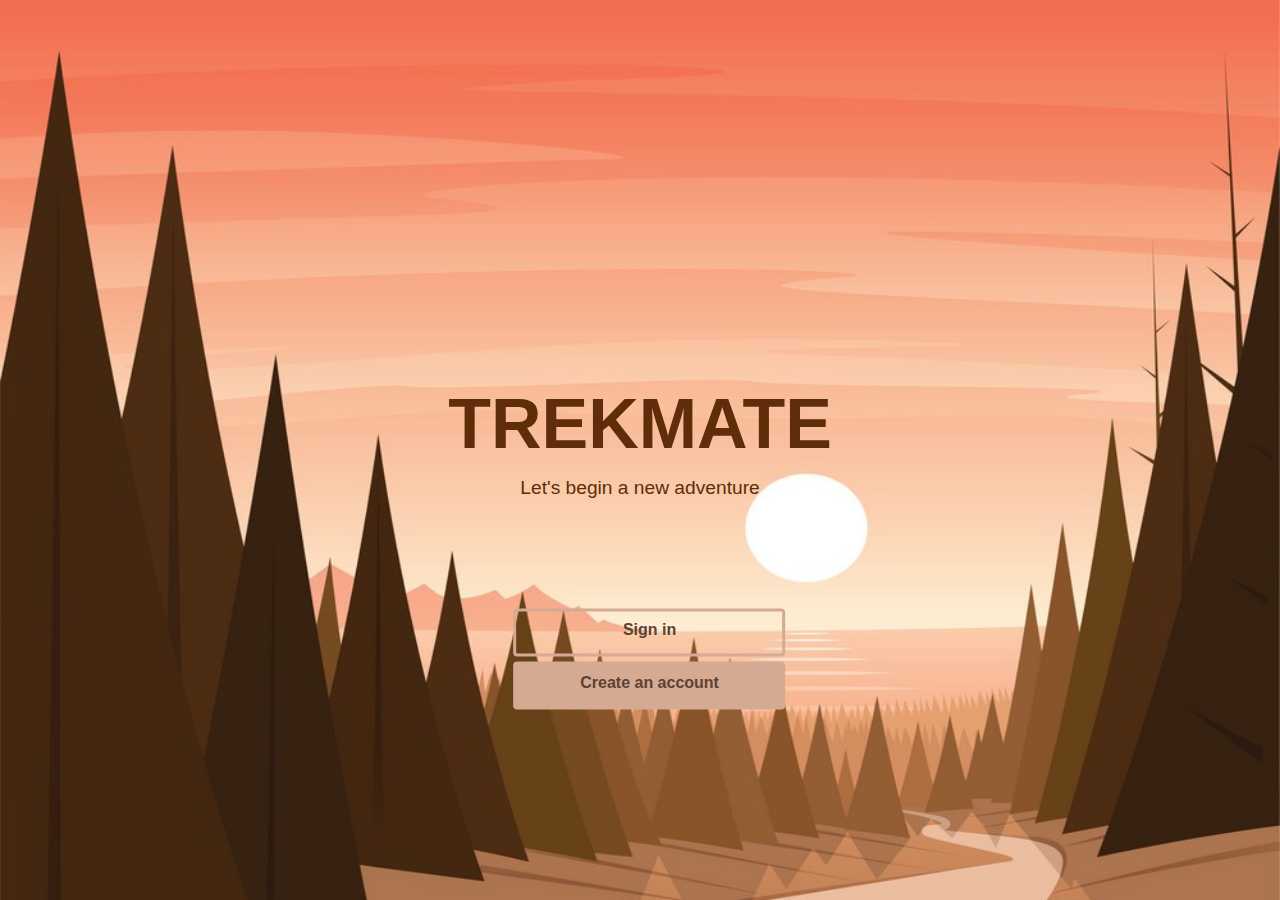
<file: index.html>
<!DOCTYPE html>
<html>
<head>
    <link rel="stylesheet" type="text/css" href="style.css">
    <meta name="viewport" content="width=device-width, initial-scale=1.0">
    <link href="https://fonts.googleapis.com/css2?family=Crimson+Text:ital,wght@0,400;1,600&display=swap"
        rel="stylesheet">
    <link rel="stylesheet" href="https://maxcdn.bootstrapcdn.com/bootstrap/4.5.0/css/bootstrap.min.css">
    <script src="https://ajax.googleapis.com/ajax/libs/jquery/3.5.1/jquery.min.js"></script>
    <script src="https://cdnjs.cloudflare.com/ajax/libs/popper.js/1.16.0/umd/popper.min.js"></script>
    <script src="https://maxcdn.bootstrapcdn.com/bootstrap/4.5.0/js/bootstrap.min.js"></script>
    <style>
        .body {
            font-family: 'Poppins', sans-serif;
            font-size: 20px;
            font-weight: 600;
        }
    </style>
</head>
 <title>Trekkmate</title>
<body>
    <div class="container-fluid">
        <div class="row art">
            <img src="photos/Background.jpg" style="height:100vh;width:100vw">
            <div class="centered">
                <H6 class="bold" style="font-size: 70px ;color: rgb(95, 45, 9);">TREKMATE</H6>
                <p style="font-size:larger;color: rgb(95, 45, 9);">Let's begin a new adventure</p> 
                <div class="low"> 
                    <a href="signIn.php" target="_blank" class="btn borderbox" style="border-color: #D5AA93;  border-width: 0.2rem;margin-bottom:5px;color:  #5C4230;font-weight: bold;"> Sign in </a>
                    
                    <a href="signup.php" target="_blank" class="btn borderbox" style="border-color:#D5AA93;  border-width: 0.2rem;  background-color: #D5AA93;color:  #5C4230;font-weight: bold;"> Create an account</a>
                </div>
            </div>
        </div>
    </div>
</body>
</html>
</file>
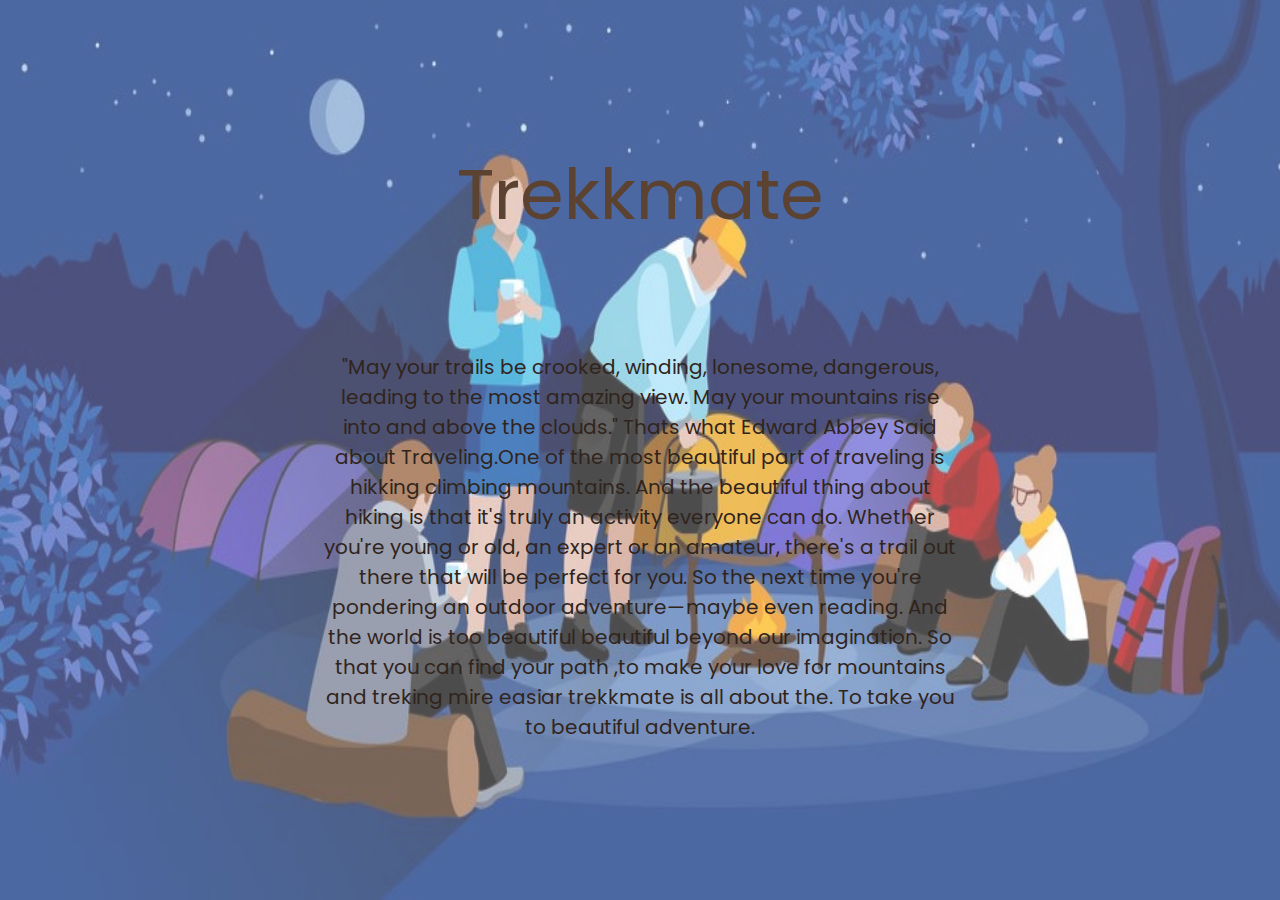
<file: about.html>
<!DOCTYPE html>
<html>
<head>
    <meta name="viewport" content="width=device-width, initial-scale=1.0">
    <link rel="stylesheet" type="text/css" href="about.css">
    <link href="https://fonts.googleapis.com/css2?family=Poppins:wght@300;400&display=swap" rel="stylesheet">
    
    <link rel="stylesheet" href="https://maxcdn.bootstrapcdn.com/bootstrap/4.5.0/css/bootstrap.min.css">
    <script src="https://ajax.googleapis.com/ajax/libs/jquery/3.5.1/jquery.min.js"></script>
    <script src="https://cdnjs.cloudflare.com/ajax/libs/popper.js/1.16.0/umd/popper.min.js"></script>
    <script src="https://maxcdn.bootstrapcdn.com/bootstrap/4.5.0/js/bootstrap.min.js"></script>
    <style>
    
    </style>
    </head>
    <title>about</title>
    <body>
        <div class="container-fluid">
            <div class="row opa">
                <img src="photos/Footer_Background.jpg" style="opacity: 70%;  height:100vh;width:100vw">
                <div class="centered1 title">
                   <h>Trekkmate</h> 
                   <br><br>
                   <p style="font-size: 20px;color: #30241c;">"May your trails be crooked, winding, lonesome, dangerous, leading to the most amazing view. 
                    May your mountains rise into and above the clouds." 
                    Thats what Edward Abbey Said about Traveling.One of the most beautiful part of traveling is hikking climbing mountains.
                    And the beautiful thing about hiking is that it's truly an activity everyone can do. 
                    Whether you're young or old, an expert or an amateur, there's a trail out there that will be perfect for you. 
                    So the next time you're pondering an outdoor adventure—maybe even reading.
                    And the world is too beautiful beautiful beyond our imagination.
                    So that you can find your path ,to make your love for mountains and treking mire easiar trekkmate is all about the.
                    To take you to beautiful adventure.
                  </p>

            
                
            
                </div>
         </div>
        </div>
     </body>
    
 </html>
</file>
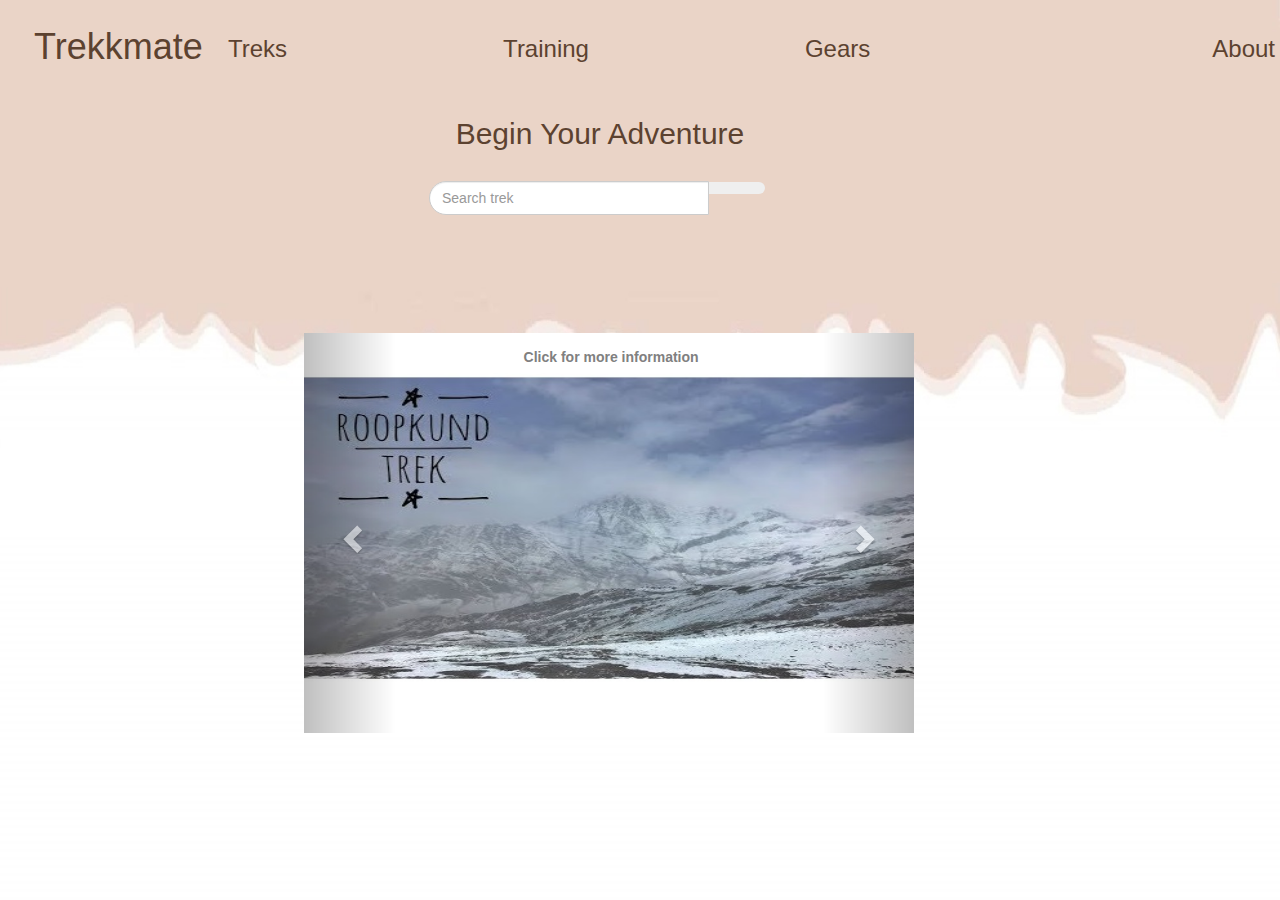
<file: begin.html>
<!DOCTYPE html>
<html >
<head>
  <title>Begin</title>
  <meta charset="utf-8">
  <meta name="viewport" content="width=device-width, initial-scale=1">
  <link rel="stylesheet" href="https://maxcdn.bootstrapcdn.com/bootstrap/3.4.1/css/bootstrap.min.css">
  <script src="https://ajax.googleapis.com/ajax/libs/jquery/3.5.1/jquery.min.js"></script>
  <script src="https://maxcdn.bootstrapcdn.com/bootstrap/3.4.1/js/bootstrap.min.js"></script>
  <link rel="stylesheet" href="https://pro.fontawesome.com/releases/v5.10.0/css/all.css" integrity="sha384-AYmEC3Yw5cVb3ZcuHtOA93w35dYTsvhLPVnYs9eStHfGJvOvKxVfELGroGkvsg+p" crossorigin="anonymous"/>
  
  
  <link rel="stylesheet" type="text/css" href="begin.css"> 
</head>
<body>
  <div class="container-fluid " style="padding-left: 0px;">
    
    <img class="imgbackground" src="photos/Begin.jpg" >
    
    <nav class="navbar navbar ">
      <div class="container-fluid " style="padding-left: 0px"  >
        <div class="navbar-header">
          <a class="navbar-brand" style="margin-left: 1em;" href="index.html"><h1 class=" fontE" style="color: #5C4230; margin-top: 0.3em;">Trekkmate</h1></a>
        </div>
        
        <ul class="nav navbar-nav">
          <li class="active navb"  ><a href="begin.html" class="navS"><h3>Treks</h3></a></li>
          
          <li class="navb"><a href="https://worldexpeditions.com/Trek-Training-Guide"target="_blank" class="navS" style="margin-left: -1em;"><h3>Training</h3></a></li>
          <li class="navb"><a href="https://www.peak69.com/"target="_blank" class="navS" style="margin-left: -1em;"> <h3>Gears</h3></a></li>
          <li class="navb"><a href="about.html"target="_blank" class="navS" style="margin-right: -16em;" ><h3>About us</h3></a></li>
        </ul>
        <br><br>
        <div class="textcenter9">
          <br><br>
          <h2>Begin Your Adventure</h2>
        </div>
        <div class="main" >
         <div id="rapper-input"> <div class="input-group" style="width: 20em;">
          <input type="text" class="form-control bar" placeholder="Search trek" >
          <div class="input-group-append">
            <button class="btn btnS border-right-0" type="button" style="width: 6em;border-radius: 40px ;" >
              <i class="fa fa-search"></i>
            </button>
            <br><br>
            
            
            
            
            
            
          </div>
        </div></div>
      <div style="margin-left: -10em; margin-top: 8em; width: 50vw;">
        <div class="container-fluid">
        
        <div id="myCarousel" class="carousel slide" data-ride="carousel">
         
          <ol class="carousel-indicators">
            <li data-target="#myCarousel" data-slide-to="0" class="active"></li>
            <li data-target="#myCarousel" data-slide-to="1"></li>
            <li data-target="#myCarousel" data-slide-to="2"></li>
          </ol>
      
        <div class="carousel-inner">
            <div class="item active">
           <a href="https://en.wikipedia.org/wiki/Roopkund"target="_blank"><img src="photos/roopkund.jpg" alt="" style="width:100%;">
           </a> 
           <p class="textcenter10">Click for more information</p>
         </div>
      
            <div class="item">
              <a href="https://en.wikipedia.org/wiki/Sandakphu" target="_blank"><img src="photos/sandakfu.jpg" alt="" style="width:100%;"></a>
              <p class="textcenter10">Click for more information</p></div>
            <div class="item">
             <a href="https://en.wikipedia.org/wiki/Annapurna_Sanctuary" target="_blank"> <img src="photos/anupurna.jpg" alt="" style="width:100%;">
             </a><p class="textcenter10">Click for more information</p></div>
          
          
        </div>
      
          
          <a class="left carousel-control" href="#myCarousel" data-slide="prev">
            <span class="glyphicon glyphicon-chevron-left"></span>
            <span class="sr-only">Previous</span>
          </a>
          <a class="right carousel-control" href="#myCarousel" data-slide="next">
            <span class="glyphicon glyphicon-chevron-right"></span>
            <span class="sr-only">Next</span>
          </a>
        </div>
        
      </div>
    </div>
  </div>
    </nav> 
  </div>
</body>
</html>
</file>
<file: style.css>
.art{
  position: relative;
  text-align: center;
  background-position: center;
  background-repeat: no-repeat;
  background-size: cover
  }
    

.containeri {
  position: relative;
  top: 60px;
  left: 16px;
    
  }

  .low {
    position: absolute;
    bottom: -140%;
    left: 5%;
  }
  .top-right {
    position: absolute;
    top: 8px;
    right: 16px;
  }
  .centered {
    position: absolute;
    top: 50%;
    left: 50%;
    transform: translate(-50%, -50%);
  }  
  .bold{
    font-weight: 600 
      ;
  }
  .borderbox{box-sizing: border-box;
    width: 17rem;
    height: 3rem;
    margin: 0rem;
    }
</file>
<file: about.css>
.opa{
   
    position: relative;
    text-align: center;
    background-position: center;
    background-repeat: no-repeat;
    background-size: cover;
   
}
.centered1 {
    position: absolute;
    top: 50%;
    left: 50%;
    transform: translate(-50%, -50%);}

 .SizeS{
     margin: 100em;
     font-weight: bolder;
 }
.title{
    position: absolute;
    font-family: 'Poppins', sans-serif;
    font-size: 70px;
    color: #5C4230;
}
</file>
<file: begin.css>
.imgbackground{
    position:absolute;
    text-align: center;
    background-position: center;
            background-repeat: no-repeat;
            background-size: cover; 
            height: 100vh;
            width:100vw;
            
      }
      .navb{
        padding: 2px 100px;
      }
      .textcenter9{
        position: absolute;
        top: 4em;
        left: 36%;
        font-family: 'Poppins', sans-serif;
        font-weight: 500;
        height: 10em;
        text-align: center;
        color:  #5C4230;
      }
      .sCenter{
        position: absolute;
        top: 8em;
        left: 38%;
        font-family: 'Poppins', sans-serif;
        font-weight: 500;
        height: 10em;
        text-align: center;
          
      }
      .card00{
        position: absolute;
        top: 8em;
        left: 33%;
        padding: 5px 20px  ;
        
    
    }
    .btnS{ position: absolute;
        top: 0.1em;
        left: 90%;
        padding: 5px 20px}
        
        .main {
         
          width: 28em;
          margin: 10em auto 5em;

      }
      .has-search .form-control-feedback {
        position: absolute;
       
        display: block;
        width: 10em;
        height: 10em;
        line-height: 10em;
        text-align: center;
        pointer-events: none;
        color:white;
        opacity: 10%;
        
    }      
    .bar{
      border-top-left-radius: 40px;
      border-bottom-left-radius: 40px;
      ;
      
    }
    .carousel-item{
      margin: 15em ;
      
  }
  .carousel-inner img {
    width: 100%;
    height: 400px!important;
  }
  .textcenter10{
    position: absolute;
    top: 1em;
    left: 36%;
    font-family: 'Poppins', sans-serif;
    font-weight: 800;
    height: 10em;
    text-align: center;
    color: grey;
  }
  .navS{
    color: #5C4230; margin-left: 8em;margin-top: -3.7em;
  }.fontE{
    font-family: 'Poppins', sans-serif;
    font-weight: 500;

  }
  .active {

    color: white;
  }
</file>
